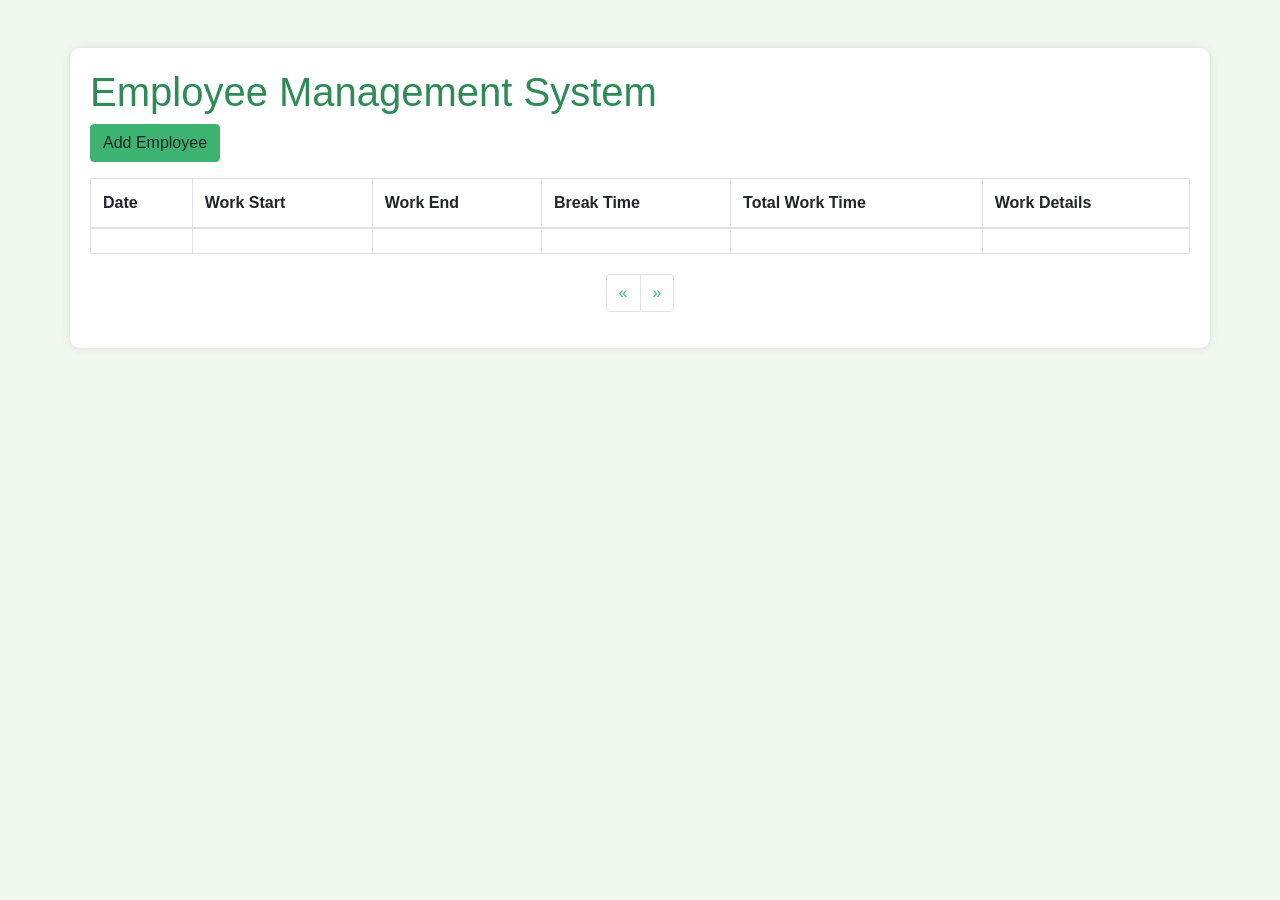
<file: user-management clickonrowisworking/target/classes/templates/index.html>
<!DOCTYPE html>
<html lang="en" xmlns:th="http://www.thymeleaf.org">
<head>
  <meta charset="UTF-8">
  <title>Employee Management System</title>
  <link rel="stylesheet" href="https://cdn.jsdelivr.net/npm/bootstrap@4.0.0/dist/css/bootstrap.min.css"
        integrity="sha384-Gn5384xqQ1aoWXA+058RXPxPg6fy4IWvTNh0E263XmFcJlSAwiGgFAW/dAiS6JXm" crossorigin="anonymous">
  <link rel="stylesheet" href="https://cdn.jsdelivr.net/npm/bootstrap-icons@1.10.0/font/bootstrap-icons.css">
  <style>
    body {
      background-color: #f0f8f0;
    }
    .container {
      background-color: #ffffff;
      border-radius: 10px;
      padding: 20px;
      box-shadow: 0 0 10px rgba(0, 0, 0, 0.1);
    }
    h1 {
      color: #2e8b57;
    }
    .btn-info {
      background-color: #3cb371;
      border-color: #3cb371;
    }
    .btn-info:hover {
      background-color: #2e8b57;
      border-color: #2e8b57;
    }
    .pagination .page-item.active .page-link {
      background-color: #3cb371;
      border-color: #3cb371;
    }
    .pagination .page-link {
      color: #3cb371;
    }
    .pagination .page-link:hover {
      background-color: #e0f2e9;
      color: #2e8b57;
    }
    .pagination-container {
      margin-top: 20px;
    }
    .modal-content {
      border: 1px solid #3cb371;
    }
    .modal-header {
      background-color: #2e8b57;
      color: #ffffff;
    }
    .modal-footer .btn-primary {
      background-color: #3cb371;
      border-color: #3cb371;
    }
    .modal-footer .btn-primary:hover {
      background-color: #2e8b57;
      border-color: #2e8b57;
    }
    tr:hover {
      cursor: pointer;
    }
  </style>
</head>
<body>
<div class="container mt-5">
  <h1>Employee Management System</h1>
  <a th:href="@{/addEmployee}" class="btn btn-info mb-3">Add Employee</a>
  <table class="table table-bordered" id="employeeTable">
    <thead>
    <tr>
      <th>Date</th>
      <th>Work Start</th>
      <th>Work End</th>
      <th>Break Time</th>
      <th>Total Work Time</th>
      <th>Work Details</th>
    </tr>
    </thead>
    <tbody>
    <tr th:each="employee, iterStat : ${listEmployees}" onclick="populateModal(this)"
        th:data-id="${employee.id}" th:data-date="${employee.date}" th:data-workstart="${employee.workStart}"
        th:data-workend="${employee.workEnd}" th:data-breaktime="${employee.breakTime}"
        th:data-totalworktime="${employee.totalWorkTime}" th:data-workdetails="${employee.workDetails}">
      <td th:text="${employee.date}"></td>
      <td th:text="${employee.workStart}"></td>
      <td th:text="${employee.workEnd}"></td>
      <td th:text="${employee.breakTime}"></td>
      <td th:text="${employee.totalWorkTime}"></td>
      <td th:text="${employee.workDetails}"></td>
    </tr>
    </tbody>
  </table>
  <div class="pagination-container">
    <nav aria-label="Page navigation">
      <ul class="pagination justify-content-center">
        <li class="page-item" id="prevPage">
          <a class="page-link" href="#" aria-label="Previous">
            <span aria-hidden="true">&laquo;</span>
          </a>
        </li>
        <li class="page-item" id="nextPage">
          <a class="page-link" href="#" aria-label="Next">
            <span aria-hidden="true">&raquo;</span>
          </a>
        </li>
      </ul>
    </nav>
  </div>
</div>

<div class="modal fade" id="updateEmployeeModal" tabindex="-1" role="dialog" aria-labelledby="updateEmployeeModalLabel" aria-hidden="true">
  <div class="modal-dialog" role="document">
    <div class="modal-content">
      <div class="modal-header">
        <h5 class="modal-title" id="updateEmployeeModalLabel">Update Employee</h5>
        <button type="button" class="close" data-dismiss="modal" aria-label="Close">
          <span aria-hidden="true">&times;</span>
        </button>
      </div>
      <div class="modal-body">
        <form id="updateEmployeeForm" method="post">
          <div class="form-group">
            <label for="updateDate">Date</label>
            <input type="date" class="form-control" id="updateDate" name="date"/>
          </div>
          <div class="form-group">
            <label for="updateWorkStart">Work Start</label>
            <input type="time" class="form-control" id="updateWorkStart" name="workStart" onchange="calculateTotalWorkTime()"/>
          </div>
          <div class="form-group">
            <label for="updateWorkEnd">Work End</label>
            <input type="time" class="form-control" id="updateWorkEnd" name="workEnd" onchange="calculateTotalWorkTime()"/>
          </div>
          <div class="form-group">
            <label for="updateBreakTime">Break Time (minutes)</label>
            <input type="number" class="form-control" id="updateBreakTime" name="breakTime" onchange="calculateTotalWorkTime()"/>
          </div>
          <div class="form-group">
            <label for="updateTotalWorkTime">Total Work Time (hours)</label>
            <input type="text" class="form-control" id="updateTotalWorkTime" name="totalWorkTime" readonly/>
          </div>
          <div class="form-group">
            <label for="updateWorkDetails">Work Details</label>
            <textarea class="form-control" id="updateWorkDetails" name="workDetails"></textarea>
          </div>
          <input type="hidden" id="updateEmployeeId" name="id"/>
          <button type="submit" class="btn btn-primary">Update</button>
        </form>
      </div>
    </div>
  </div>
</div>

<script src="https://code.jquery.com/jquery-3.2.1.slim.min.js"
        integrity="sha384-KJ3o2DKtIkvYIK3UENzmM7KCkRr/rE9/Qpg6aAZGJwFDMVNA/GpGFF93hXpG5KkN" crossorigin="anonymous"></script>
<script src="https://cdn.jsdelivr.net/npm/popper.js@1.12.9/dist/umd/popper.min.js"
        integrity="sha384-ApNbgh9B+Y1QKtv3Rn7W3mgPxhU9uNmg" crossorigin="anonymous"></script>
<script src="https://cdn.jsdelivr.net/npm/bootstrap@4.0.0/dist/js/bootstrap.min.js"
        integrity="sha384-JZR6Spejh4U02d8jOt6vLEHfe/JQGiRRSQQxSfFWpi1MquVdAyjUar5+76PVCmYl" crossorigin="anonymous"></script>
<script>
  function populateModal(row) {
    var id = $(row).data('id');
    var date = $(row).data('date');
    var workStart = $(row).data('workstart');
    var workEnd = $(row).data('workend');
    var breakTime = $(row).data('breaktime');
    var totalWorkTime = $(row).data('totalworktime');
    var workDetails = $(row).data('workdetails');

    // Update the form fields
    $('#updateDate').val(date);
    $('#updateWorkStart').val(workStart);
    $('#updateWorkEnd').val(workEnd);
    $('#updateBreakTime').val(breakTime);
    $('#updateTotalWorkTime').val(totalWorkTime);
    $('#updateWorkDetails').val(workDetails);
    $('#updateEmployeeId').val(id);

    // Update the form's action attribute to submit to the correct URL
    $('#updateEmployeeForm').attr('action', '/updateEmployee/' + id);

    // Show the modal
    $('#updateEmployeeModal').modal('show');
  }

  function calculateTotalWorkTime() {
    var workStart = document.getElementById("updateWorkStart").value;
    var workEnd = document.getElementById("updateWorkEnd").value;
    var breakTime = parseInt(document.getElementById("updateBreakTime").value) || 0;

    if (workStart && workEnd) {
      var start = new Date("1970-01-01T" + workStart + "Z");
      var end = new Date("1970-01-01T" + workEnd + "Z");
      var diffMs = end - start;

      if (diffMs < 0) {
        end.setDate(end.getDate() + 1);
        diffMs = end - start;
      }

      var diffMins = diffMs / 1000 / 60;
      diffMins -= breakTime;
      var diffHours = diffMins / 60;

      document.getElementById("updateTotalWorkTime").value = diffHours.toFixed(2);
    } else {
      document.getElementById("updateTotalWorkTime").value = "";
    }
  }
</script>
</body>
</html>
</file>
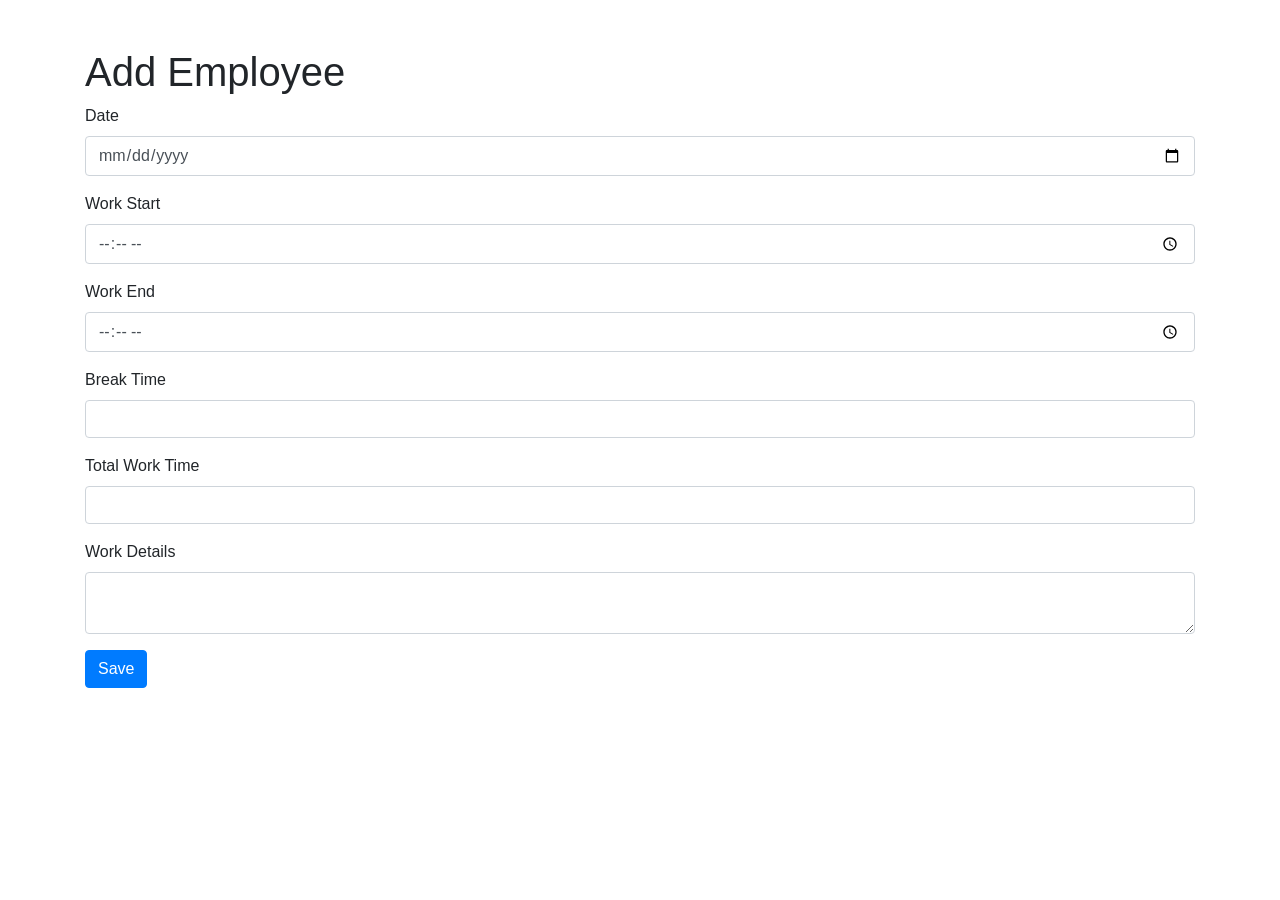
<file: user-management clickonrowisworking/target/classes/templates/add_employee.html>
<!DOCTYPE html>
<html lang="en" xmlns:th="http://www.thymeleaf.org">
<head>
  <meta charset="UTF-8">
  <title>Add Employee</title>
  <link rel="stylesheet" href="https://cdn.jsdelivr.net/npm/bootstrap@4.0.0/dist/css/bootstrap.min.css"
        integrity="sha384-Gn5384xqQ1aoWXA+058RXPxPg6fy4IWvTNh0E263XmFcJlSAwiGgFAW/dAiS6JXm" crossorigin="anonymous">
</head>
<body>
<div class="container mt-5">
  <h1>Add Employee</h1>
  <form th:action="@{/saveEmployee}" th:object="${employee}" method="post">
    <div class="form-group">
      <label for="addDate">Date</label>
      <input type="date" class="form-control" id="addDate" name="date" th:value="${employee.date}"/>
    </div>
    <div class="form-group">
      <label for="addWorkStart">Work Start</label>
      <input type="time" class="form-control" id="addWorkStart" name="workStart" th:value="${employee.workStart}"/>
    </div>
    <div class="form-group">
      <label for="addWorkEnd">Work End</label>
      <input type="time" class="form-control" id="addWorkEnd" name="workEnd" th:value="${employee.workEnd}"/>
    </div>
    <div class="form-group">
      <label for="addBreakTime">Break Time</label>
      <input type="text" class="form-control" id="addBreakTime" name="breakTime" th:value="${employee.breakTime}"/>
    </div>
    <div class="form-group">
      <label for="addTotalWorkTime">Total Work Time</label>
      <input type="text" class="form-control" id="addTotalWorkTime" name="totalWorkTime" th:value="${employee.totalWorkTime}"/>
    </div>
    <div class="form-group">
      <label for="addWorkDetails">Work Details</label>
      <textarea class="form-control" id="addWorkDetails" name="workDetails" th:text="${employee.workDetails}"></textarea>
    </div>
    <button type="submit" class="btn btn-primary">Save</button>
  </form>
</div>
<script src="https://code.jquery.com/jquery-3.6.0.min.js"></script>
<script src="https://cdn.jsdelivr.net/npm/bootstrap@4.0.0/dist/js/bootstrap.min.js"></script>
</body>
</html>
</file>
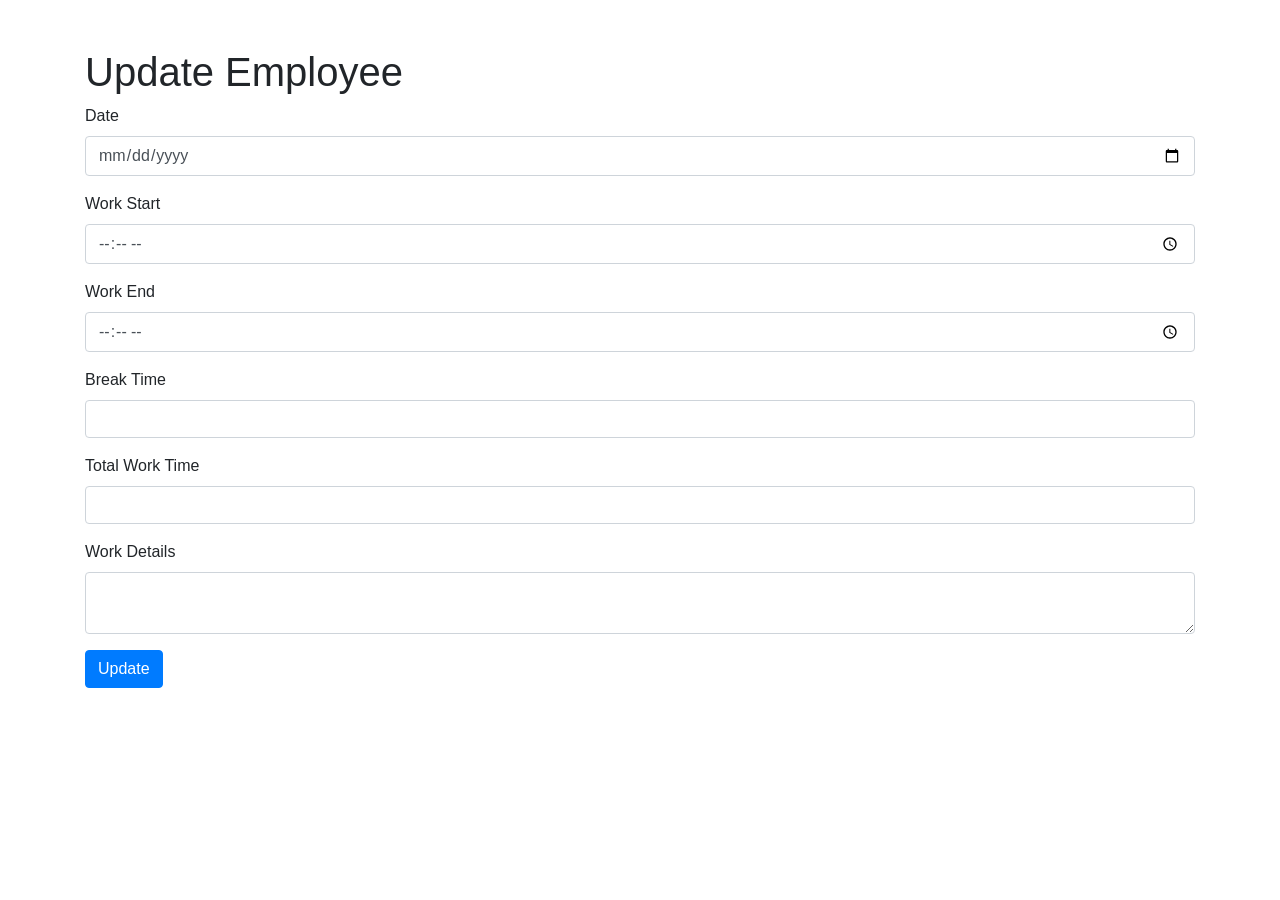
<file: user-management clickonrowisworking/target/classes/templates/update_employee.html>
<!DOCTYPE html>
<html lang="en" xmlns:th="http://www.thymeleaf.org">
<head>
  <meta charset="UTF-8">
  <title>Update Employee</title>
  <link rel="stylesheet" href="https://cdn.jsdelivr.net/npm/bootstrap@4.0.0/dist/css/bootstrap.min.css"
        integrity="sha384-Gn5384xqQ1aoWXA+058RXPxPg6fy4IWvTNh0E263XmFcJlSAwiGgFAW/dAiS6JXm" crossorigin="anonymous">
</head>
<body>
<div class="container mt-5">
  <h1>Update Employee</h1>
  <form th:action="@{/updateEmployee/{id}(id=${employee.id})}" th:object="${employee}" method="post">
    <input type="hidden" th:value="${employee.id}" name="id"/>
    <div class="form-group">
      <label for="updateDate">Date</label>
      <input type="date" class="form-control" id="updateDate" name="date" th:value="${employee.date}"/>
    </div>
    <div class="form-group">
      <label for="updateWorkStart">Work Start</label>
      <input type="time" class="form-control" id="updateWorkStart" name="workStart" th:value="${employee.workStart}"/>
    </div>
    <div class="form-group">
      <label for="updateWorkEnd">Work End</label>
      <input type="time" class="form-control" id="updateWorkEnd" name="workEnd" th:value="${employee.workEnd}"/>
    </div>
    <div class="form-group">
      <label for="updateBreakTime">Break Time</label>
      <input type="text" class="form-control" id="updateBreakTime" name="breakTime" th:value="${employee.breakTime}"/>
    </div>
    <div class="form-group">
      <label for="updateTotalWorkTime">Total Work Time</label>
      <input type="text" class="form-control" id="updateTotalWorkTime" name="totalWorkTime" th:value="${employee.totalWorkTime}"/>
    </div>
    <div class="form-group">
      <label for="updateWorkDetails">Work Details</label>
      <textarea class="form-control" id="updateWorkDetails" name="workDetails" th:text="${employee.workDetails}"></textarea>
    </div>
    <button type="submit" class="btn btn-primary">Update</button>
  </form>
</div>
<script src="https://code.jquery.com/jquery-3.6.0.min.js"></script>
<script src="https://cdn.jsdelivr.net/npm/bootstrap@4.0.0/dist/js/bootstrap.min.js"></script>
</body>
</html>
</file>
